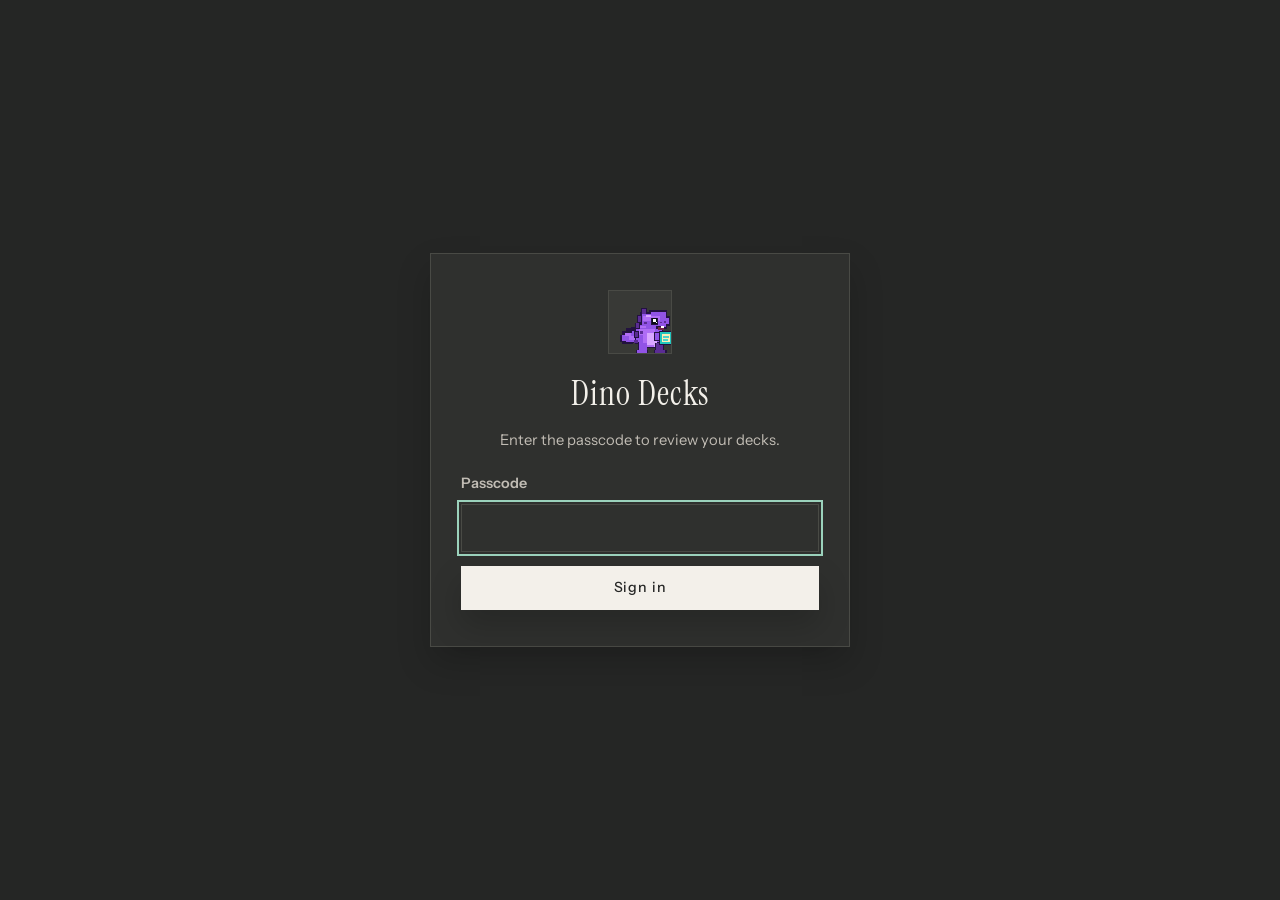
<file: static/login.html>
<!doctype html>
<html lang="en">
  <head>
    <meta charset="utf-8">
    <meta name="viewport" content="width=device-width, initial-scale=1">
    <meta name="theme-color" content="#252625">
    <meta name="apple-mobile-web-app-capable" content="yes">
    <meta name="apple-mobile-web-app-title" content="Dino Decks">
    <title>Dino Decks · Sign in</title>
    <link rel="icon" href="/static/assets/purple-dinosaur-icon.png">
    <link rel="apple-touch-icon" href="/static/assets/purple-dinosaur-icon.png">
    <link rel="manifest" href="/manifest.webmanifest">
    <link rel="preconnect" href="https://fonts.googleapis.com">
    <link rel="preconnect" href="https://fonts.gstatic.com" crossorigin>
    <link rel="stylesheet" href="https://fonts.googleapis.com/css2?family=Instrument+Sans:wght@400;500;600&family=Instrument+Serif:ital@0;1&display=swap">
    <link rel="stylesheet" href="/static/styles.css">
  </head>
  <body class="login-body">
    <main class="login">
      <div class="login-card">
        <span class="brand-mark login-mark">
          <img src="/static/assets/purple-dinosaur-icon.png" alt="" aria-hidden="true">
        </span>
        <h1>Dino Decks</h1>
        <p class="login-sub">Enter the passcode to review your decks.</p>
        <form method="post" action="/login">
          <label>
            Passcode
            <input name="passcode" type="password" autocomplete="current-password" autofocus required>
          </label>
          <p id="loginError" class="login-error hidden">Incorrect passcode. Try again.</p>
          <button class="primary full" type="submit">Sign in</button>
        </form>
      </div>
    </main>
    <script>
      if (new URLSearchParams(location.search).has("error")) {
        document.querySelector("#loginError").classList.remove("hidden");
      }
    </script>
  </body>
</html>
</file>
<file: static/styles.css>
:root {
  color-scheme: dark;
  --bg: #252625;
  --surface: #2f302e;
  --surface-muted: #383936;
  --text: #f3f0ea;
  --muted: #c1bcb4;
  --soft: #99948b;
  --line: #494a45;
  --line-strong: #686a62;
  --accent: #9bd2bc;
  --accent-soft: #4d625a;
  --contrast: #dea06b;
  --danger: #cf918c;
  --shadow: 0 16px 32px rgba(0, 0, 0, 0.18);
  --card-hover-shadow: 0 20px 40px rgba(0, 0, 0, 0.26);
  --font-sans: "Instrument Sans", "Noto Sans JP", sans-serif;
  --font-serif: "Instrument Serif", "Noto Serif JP", serif;
}

* {
  box-sizing: border-box;
}

body {
  margin: 0;
  min-width: 320px;
  min-height: 100svh;
  background: var(--bg);
  color: var(--text);
  font-family: var(--font-sans);
  line-height: 1.65;
  letter-spacing: 0;
  display: grid;
  grid-template-columns: 300px minmax(0, 1fr);
  font-synthesis: none;
  text-rendering: optimizeLegibility;
  -webkit-font-smoothing: antialiased;
  -moz-osx-font-smoothing: grayscale;
}

button,
input,
select,
textarea,
h1,
h2,
h3,
p,
a,
span {
  overflow-wrap: anywhere;
}

button,
input,
select,
textarea {
  font: inherit;
}

button {
  min-height: 44px;
  border: 1px solid var(--text);
  border-radius: 0;
  padding: 0 16px;
  background: transparent;
  color: var(--text);
  cursor: pointer;
  font-size: 0.88rem;
  font-weight: 500;
  letter-spacing: 0.06em;
  transition: border-color 200ms ease, background 200ms ease, color 200ms ease, box-shadow 200ms ease, transform 200ms ease;
}

button:hover:not(:disabled) {
  border-color: var(--line-strong);
  background: var(--surface-muted);
  transform: translateY(-1px);
}

button:focus-visible,
input:focus-visible,
select:focus-visible,
textarea:focus-visible {
  outline: 2px solid var(--accent);
  outline-offset: 2px;
}

button:active:not(:disabled) {
  transform: translateY(0);
}

button:disabled {
  cursor: not-allowed;
  opacity: 0.45;
}

.primary {
  background: var(--text);
  color: var(--bg);
  border-color: var(--text);
  box-shadow: var(--shadow);
}

.primary:hover:not(:disabled) {
  background: var(--accent);
  border-color: var(--accent);
  color: var(--bg);
}

.secondary {
  background: var(--surface);
  color: var(--text);
  border-color: var(--line);
}

.danger {
  background: transparent;
  color: var(--danger);
  border-color: rgba(136, 75, 69, 0.45);
}

.danger:hover:not(:disabled) {
  background: rgba(136, 75, 69, 0.075);
  border-color: var(--danger);
}

.icon-button {
  width: 44px;
  height: 44px;
  padding: 0;
  color: var(--muted);
  border-color: var(--line);
}

.full {
  width: 100%;
}

.sidebar {
  min-height: 100vh;
  border-right: 1px solid var(--line);
  background: var(--surface);
  padding: 26px 22px;
  position: sticky;
  top: 0;
  display: flex;
  flex-direction: column;
}

.sidebar-logout {
  margin-top: auto;
  display: inline-flex;
  align-items: center;
  justify-content: center;
  gap: 8px;
  min-height: 44px;
  padding: 0 16px;
  border: 1px solid var(--line);
  background: var(--surface);
  color: var(--muted);
  text-decoration: none;
  font-size: 0.85rem;
  font-weight: 500;
  letter-spacing: 0.06em;
  transition: border-color 200ms ease, color 200ms ease, background 200ms ease;
}

.sidebar-logout:hover {
  border-color: var(--line-strong);
  color: var(--text);
  background: var(--surface-muted);
}

.sidebar-logout:focus-visible {
  outline: 2px solid var(--accent);
  outline-offset: 2px;
}

.brand {
  display: flex;
  gap: 14px;
  align-items: center;
  margin-bottom: 28px;
}

.brand-mark {
  width: 54px;
  height: 54px;
  display: grid;
  place-items: center;
  border: 1px solid var(--line);
  background: var(--surface-muted);
  overflow: hidden;
}

.brand-mark img {
  width: 64px;
  height: 64px;
  object-fit: contain;
  transform: translateY(3px);
  image-rendering: pixelated;
  image-rendering: crisp-edges;
}

.brand h1,
.brand p,
.toolbar h2,
.toolbar p,
.deck-meta h2,
.deck-meta p {
  margin: 0;
}

.brand h1 {
  font-family: var(--font-serif);
  font-size: 1.45rem;
  font-weight: 400;
  line-height: 1;
  letter-spacing: 0.04em;
}

.brand p,
.eyebrow,
.deck-list-header,
.path {
  color: var(--muted);
}

.brand p {
  font-size: 0.92rem;
  line-height: 1.35;
}

.deck-list-header {
  display: flex;
  justify-content: space-between;
  align-items: center;
  margin: 28px 0 12px;
  font-size: 0.74rem;
  text-transform: uppercase;
  font-weight: 600;
  letter-spacing: 0.12em;
}

.deck-list {
  display: grid;
  gap: 10px;
}

.deck-item {
  background: var(--surface);
  border: 1px solid var(--line);
  padding: 15px;
  text-align: left;
  color: var(--text);
  min-height: 82px;
  box-shadow: none;
}

.deck-item:hover {
  border-color: var(--line-strong);
  box-shadow: var(--shadow);
}

.deck-item strong {
  display: block;
  margin-bottom: 6px;
  font-family: var(--font-serif);
  font-size: 1.15rem;
  font-weight: 400;
  line-height: 1.2;
}

.deck-item span {
  color: var(--muted);
  font-size: 0.82rem;
}

.workspace {
  min-width: 0;
  max-width: 1160px;
  width: 100%;
  margin: 0 auto;
  padding: 44px 32px 56px;
}

.toolbar {
  display: flex;
  align-items: flex-end;
  justify-content: space-between;
  gap: 28px;
  padding-bottom: 24px;
  border-bottom: 1px solid var(--line);
  margin-bottom: 30px;
}

.toolbar h2 {
  font-family: var(--font-serif);
  font-size: clamp(2.4rem, 4vw, 3.35rem);
  font-weight: 400;
  line-height: 1.05;
  letter-spacing: 0.03em;
}

.toolbar-actions {
  display: flex;
  gap: 10px;
  align-items: end;
  justify-content: flex-end;
  flex-wrap: wrap;
}

.eyebrow {
  font-size: 0.74rem;
  text-transform: uppercase;
  font-weight: 600;
  letter-spacing: 0.14em;
}

.panel,
.review-shell {
  background: var(--surface);
  border: 1px solid var(--line);
  box-shadow: var(--shadow);
}

.generator,
#deckPanel {
  padding: 28px;
}

form {
  display: grid;
  gap: 18px;
}

label {
  display: grid;
  gap: 8px;
  color: var(--muted);
  font-size: 0.9rem;
  font-weight: 600;
}

input,
select,
textarea {
  width: 100%;
  min-height: 48px;
  border: 1px solid var(--line);
  border-radius: 0;
  background: var(--surface);
  color: var(--text);
  padding: 10px 12px;
}

input::placeholder {
  color: var(--soft);
}

textarea {
  min-height: 280px;
  resize: vertical;
}

.source-grid,
.form-grid {
  display: grid;
  gap: 14px;
}

.source-grid {
  grid-template-columns: 170px minmax(0, 1fr);
}

.form-grid {
  grid-template-columns: minmax(0, 1fr) 110px 160px 160px;
}

.deck-meta {
  display: flex;
  justify-content: space-between;
  gap: 18px;
  border-bottom: 1px solid var(--line);
  padding-bottom: 20px;
  margin-bottom: 20px;
}

.deck-meta h2 {
  font-family: var(--font-serif);
  font-size: clamp(2rem, 3vw, 2.65rem);
  font-weight: 400;
  line-height: 1.1;
  margin: 6px 0 10px;
}

.deck-meta p:not(.eyebrow) {
  color: var(--muted);
  line-height: 1.55;
}

.path {
  align-self: flex-start;
  max-width: 360px;
  overflow-wrap: anywhere;
  font-size: 0.82rem;
  border-bottom: 1px solid var(--line);
}

.deck-study-bar {
  display: grid;
  gap: 12px;
  padding-bottom: 18px;
  margin-bottom: 20px;
  border-bottom: 1px solid var(--line);
}

.review-options {
  display: grid;
  grid-template-columns: minmax(0, 1fr) 150px minmax(180px, 260px);
  align-items: end;
  gap: 14px;
  padding: 16px;
  border: 1px solid var(--line-strong);
  background: var(--surface-muted);
}

.review-options #startReview {
  min-height: 58px;
  font-size: 0.96rem;
  letter-spacing: 0.08em;
}

.deck-actions {
  display: flex;
  justify-content: flex-end;
  gap: 10px;
  flex-wrap: wrap;
}

.deck-actions button {
  min-width: 150px;
}

.quiet-action {
  color: var(--muted);
}

.checkbox-field {
  min-height: 44px;
  display: flex;
  align-items: center;
  gap: 10px;
  padding: 10px 12px;
  border: 1px solid var(--line);
  background: var(--surface);
  color: var(--text);
}

.checkbox-field input {
  width: 18px;
  min-height: 18px;
  accent-color: var(--accent);
}

.card-grid {
  display: grid;
  grid-template-columns: repeat(auto-fill, minmax(280px, 1fr));
  gap: 16px;
}

.study-card {
  border: 1px solid var(--line);
  background: var(--surface);
  padding: 22px;
  box-shadow: none;
  transition: border-color 200ms ease, box-shadow 200ms ease, transform 200ms ease;
}

.study-card:hover {
  border-color: var(--line-strong);
  box-shadow: var(--card-hover-shadow);
  transform: translateY(-2px);
}

.study-card:focus-visible {
  outline: 2px solid var(--accent);
  outline-offset: 3px;
}

.study-card h3 {
  margin: 0 0 14px;
  font-family: var(--font-serif);
  font-size: 1.45rem;
  font-weight: 400;
  line-height: 1.22;
}

.study-card p {
  margin: 0;
  color: var(--muted);
  line-height: 1.65;
}

.tags {
  display: flex;
  gap: 8px;
  flex-wrap: wrap;
  margin-top: 16px;
}

.tag {
  border: 1px solid var(--line);
  background: var(--surface-muted);
  color: var(--accent);
  padding: 5px 9px;
  font-size: 0.76rem;
  letter-spacing: 0.03em;
}

.review {
  min-height: calc(100svh - 160px);
  display: grid;
  place-items: center;
}

.review-shell {
  width: min(820px, 100%);
  padding: 24px;
}

.review-top,
.review-controls {
  display: flex;
  justify-content: space-between;
  gap: 10px;
  align-items: center;
  flex-wrap: wrap;
}

#reviewProgress {
  color: var(--muted);
  font-size: 0.9rem;
  letter-spacing: 0.04em;
}

.review-card {
  min-height: 360px;
  border: 1px solid var(--line);
  padding: 30px;
  margin: 20px 0;
  background: var(--surface-muted);
  cursor: pointer;
}

.review-card h3 {
  margin: 18px 0 0;
  font-family: var(--font-serif);
  font-size: clamp(2rem, 3vw, 2.65rem);
  font-weight: 400;
  line-height: 1.18;
}

.answer {
  border-top: 1px solid var(--line);
  margin-top: 28px;
  padding-top: 20px;
}

.answer p {
  line-height: 1.72;
}

.explanation {
  color: var(--muted);
}

.review-progress-bar {
  height: 4px;
  background: var(--surface-muted);
  overflow: hidden;
  margin-bottom: 18px;
}

.review-progress-fill {
  display: block;
  height: 100%;
  width: 0;
  background: var(--accent);
  transition: width 200ms ease;
}

.ghost-nav {
  flex: 0 0 auto;
  width: 48px;
  padding: 0;
  font-size: 1.5rem;
  line-height: 1;
  color: var(--muted);
  border-color: var(--line);
  background: var(--surface);
}

.review-controls .reveal {
  flex: 1;
}

.grade-actions {
  flex: 1;
  display: flex;
  gap: 10px;
}

.grade-actions button {
  flex: 1;
}

.review-summary {
  min-height: 360px;
  display: flex;
  flex-direction: column;
  align-items: center;
  justify-content: center;
  text-align: center;
  gap: 6px;
  border: 1px solid var(--line);
  background: var(--surface-muted);
  padding: 30px;
  margin: 20px 0;
}

.review-summary h3 {
  margin: 4px 0;
  font-family: var(--font-serif);
  font-size: clamp(2rem, 3vw, 2.65rem);
  font-weight: 400;
  line-height: 1.1;
}

.review-summary p:not(.eyebrow) {
  margin: 0;
  color: var(--muted);
}

.summary-actions {
  display: flex;
  gap: 10px;
  margin-top: 22px;
  flex-wrap: wrap;
  justify-content: center;
}

.generator-loading {
  display: grid;
  gap: 18px;
  margin-top: 26px;
}

.progress-bar {
  height: 3px;
  background: var(--surface-muted);
  overflow: hidden;
}

.progress-bar-fill {
  display: block;
  height: 100%;
  width: 40%;
  background: var(--accent);
  animation: generatorSweep 1.25s ease-in-out infinite;
}

@keyframes generatorSweep {
  0% {
    transform: translateX(-100%);
  }
  100% {
    transform: translateX(350%);
  }
}

.loading-status {
  margin: 0;
  color: var(--muted);
  font-size: 0.85rem;
}

.skeleton-grid {
  display: grid;
  grid-template-columns: repeat(auto-fill, minmax(280px, 1fr));
  gap: 16px;
}

.skeleton-card {
  border: 1px solid var(--line);
  background: var(--surface);
  padding: 22px;
  display: grid;
  gap: 12px;
}

.skeleton-line {
  display: block;
  height: 12px;
  background: linear-gradient(90deg, var(--surface-muted) 0%, var(--line) 50%, var(--surface-muted) 100%);
  background-size: 200% 100%;
  animation: generatorShimmer 1.4s ease-in-out infinite;
}

.skeleton-title {
  height: 20px;
  width: 70%;
  margin-bottom: 6px;
}

.skeleton-short {
  width: 45%;
}

@keyframes generatorShimmer {
  0% {
    background-position: 200% 0;
  }
  100% {
    background-position: -200% 0;
  }
}

.generator.is-loading form {
  opacity: 0.5;
  pointer-events: none;
}

.is-selected {
  outline: 2px solid var(--accent);
  outline-offset: 2px;
}

.hidden {
  display: none !important;
}

.login-body {
  display: block;
  min-height: 100svh;
}

.login {
  min-height: 100svh;
  display: grid;
  place-items: center;
  padding: 24px;
}

.login-card {
  width: min(420px, 100%);
  border: 1px solid var(--line);
  background: var(--surface);
  box-shadow: var(--shadow);
  padding: 36px 30px;
  display: grid;
  justify-items: center;
  text-align: center;
  gap: 6px;
}

.login-mark {
  width: 64px;
  height: 64px;
  margin-bottom: 6px;
}

.login-mark img {
  width: 76px;
  height: 76px;
}

.login-card h1 {
  margin: 0;
  font-family: var(--font-serif);
  font-size: 2.1rem;
  font-weight: 400;
  letter-spacing: 0.03em;
}

.login-sub {
  margin: 0 0 14px;
  color: var(--muted);
  font-size: 0.92rem;
}

.login-card form {
  width: 100%;
  gap: 14px;
}

.login-card label {
  text-align: left;
}

.login-error {
  margin: 0;
  color: var(--danger);
  font-size: 0.85rem;
  text-align: left;
}

.toast {
  position: fixed;
  right: 24px;
  bottom: 24px;
  max-width: 420px;
  padding: 14px 16px;
  background: var(--surface);
  border: 1px solid var(--line-strong);
  box-shadow: var(--card-hover-shadow);
  color: var(--text);
  display: flex;
  align-items: center;
  gap: 12px;
  z-index: 20;
}

.toast-action {
  min-height: 34px;
  padding: 0 12px;
  background: var(--text);
  border-color: var(--text);
  color: var(--bg);
  font-size: 0.78rem;
  letter-spacing: 0.06em;
}

dialog {
  width: min(760px, calc(100vw - 28px));
  border: 1px solid var(--line);
  background: var(--surface);
  color: var(--text);
  box-shadow: var(--card-hover-shadow);
}

dialog::backdrop {
  background: rgba(23, 24, 23, 0.34);
}

.dialog-body {
  padding: 22px;
  display: grid;
  gap: 18px;
}

.dialog-body h3 {
  font-family: var(--font-serif);
  font-size: 2rem;
  font-weight: 400;
  line-height: 1.12;
  margin: 0;
}

.dialog-copy {
  margin: 0;
  color: var(--muted);
  line-height: 1.6;
}

.dialog-body form {
  gap: 14px;
}

.dialog-actions {
  display: flex;
  justify-content: flex-end;
  gap: 10px;
  flex-wrap: wrap;
}

.card-detail-section {
  display: grid;
  gap: 10px;
  padding-top: 16px;
  border-top: 1px solid var(--line);
}

.card-detail-section p,
.card-detail-extra p {
  margin: 0;
  color: var(--muted);
  line-height: 1.65;
}

.card-detail-section #cardDetailAnswer {
  color: var(--text);
}

.card-detail-extra {
  display: grid;
  gap: 10px;
}

.card-detail-extra span {
  display: block;
  margin-bottom: 4px;
  color: var(--text);
  font-size: 0.74rem;
  font-weight: 600;
  letter-spacing: 0.14em;
  text-transform: uppercase;
}

.slides-script-field textarea {
  min-height: 280px;
  font-family: ui-monospace, SFMono-Regular, Menlo, Monaco, Consolas, "Liberation Mono", monospace;
  font-size: 0.82rem;
  line-height: 1.45;
  white-space: pre;
  overflow-wrap: normal;
}

.link-button {
  display: inline-flex;
  align-items: center;
  justify-content: center;
  min-height: 40px;
  text-decoration: none;
  border: 1px solid var(--text);
  padding: 0 16px;
  background: var(--text);
  color: var(--bg);
  font-size: 0.88rem;
  font-weight: 500;
  letter-spacing: 0.06em;
}

@media (max-width: 980px) {
  body {
    grid-template-columns: 1fr;
  }

  .sidebar {
    position: static;
    min-height: auto;
    border-right: 0;
    border-bottom: 1px solid var(--line);
    padding: 18px;
  }

  .toolbar,
  .deck-meta {
    align-items: stretch;
    flex-direction: column;
  }

  .toolbar-actions {
    justify-content: flex-start;
  }

  .deck-list {
    grid-auto-flow: column;
    grid-auto-columns: minmax(210px, 72vw);
    overflow-x: auto;
    overscroll-behavior-x: contain;
    padding-bottom: 4px;
    scroll-snap-type: x proximity;
    -webkit-overflow-scrolling: touch;
  }

  .deck-item {
    scroll-snap-align: start;
  }
}

@media (max-width: 760px) {
  button {
    width: 100%;
    min-height: 48px;
    padding: 0 14px;
  }

  body {
    min-height: 100svh;
  }

  .brand {
    margin-bottom: 18px;
  }

  .brand-mark {
    width: 58px;
    height: 58px;
  }

  .brand-mark img {
    width: 70px;
    height: 70px;
  }

  .deck-list-header {
    margin-top: 18px;
  }

  .deck-list {
    grid-auto-columns: minmax(230px, 78vw);
  }

  .deck-list-header .icon-button {
    width: 44px;
    flex: 0 0 44px;
  }

  .workspace {
    padding: 26px 18px calc(44px + env(safe-area-inset-bottom));
  }

  .generator,
  #deckPanel,
  .review-shell {
    padding: 20px;
  }

  .source-grid,
  .form-grid,
  .review-options {
    grid-template-columns: 1fr;
  }

  .deck-actions {
    display: grid;
    grid-template-columns: 1fr;
  }

  .toolbar h2 {
    font-size: 2.4rem;
  }

  .toolbar {
    gap: 20px;
    margin-bottom: 24px;
  }

  .toolbar-actions {
    display: grid;
    grid-template-columns: 1fr 1fr;
    width: 100%;
  }

  .panel,
  .review-shell,
  .study-card {
    box-shadow: none;
  }

  .deck-meta {
    gap: 16px;
  }

  .deck-meta h2 {
    font-size: 2.15rem;
  }

  .path {
    max-width: 100%;
  }

  .card-grid {
    grid-template-columns: 1fr;
  }

  .study-card {
    min-height: auto;
    padding: 20px;
  }

  .study-card h3 {
    font-size: 1.55rem;
    line-height: 1.16;
  }

  .review {
    align-items: stretch;
    min-height: auto;
    padding-bottom: calc(92px + env(safe-area-inset-bottom));
  }

  .review-shell {
    width: 100%;
    min-height: calc(100svh - 210px);
    display: flex;
    flex-direction: column;
    padding: 18px;
  }

  .review-top {
    align-items: stretch;
  }

  .review-card {
    flex: 1;
    min-height: 48svh;
    padding: 22px;
    margin: 16px 0;
  }

  .review-card h3 {
    font-size: clamp(1.95rem, 10vw, 2.55rem);
    line-height: 1.1;
  }

  .review-summary {
    flex: 1;
    min-height: 48svh;
    margin: 16px 0;
  }

  .review-controls {
    position: fixed;
    left: 0;
    right: 0;
    bottom: 0;
    z-index: 25;
    display: flex;
    gap: 8px;
    align-items: stretch;
    padding: 10px 12px calc(10px + env(safe-area-inset-bottom));
    border-top: 1px solid var(--line);
    background: rgba(37, 38, 37, 0.94);
    backdrop-filter: blur(14px);
  }

  .review-controls button {
    min-width: 0;
    padding: 0 10px;
    font-size: 0.82rem;
  }

  .review-controls .ghost-nav {
    flex: 0 0 56px;
    width: 56px;
    font-size: 1.5rem;
  }

  .review-controls .reveal,
  .review-controls .grade-actions {
    flex: 1;
    width: auto;
  }

  .review-controls .grade-actions button {
    width: auto;
  }
}

@media (max-width: 420px) {
  .sidebar {
    padding: 14px;
  }

  .workspace {
    padding-left: 14px;
    padding-right: 14px;
  }

  .toolbar-actions {
    grid-template-columns: 1fr;
  }

  .toolbar-actions #deleteDeck {
    grid-column: 1;
  }

  .dialog-actions {
    display: grid;
    grid-template-columns: 1fr;
  }
}

@media (prefers-reduced-motion: reduce) {
  .progress-bar-fill {
    animation: none;
    width: 100%;
  }

  .skeleton-line {
    animation: none;
  }

  .review-progress-fill {
    transition: none;
  }
}
</file>
